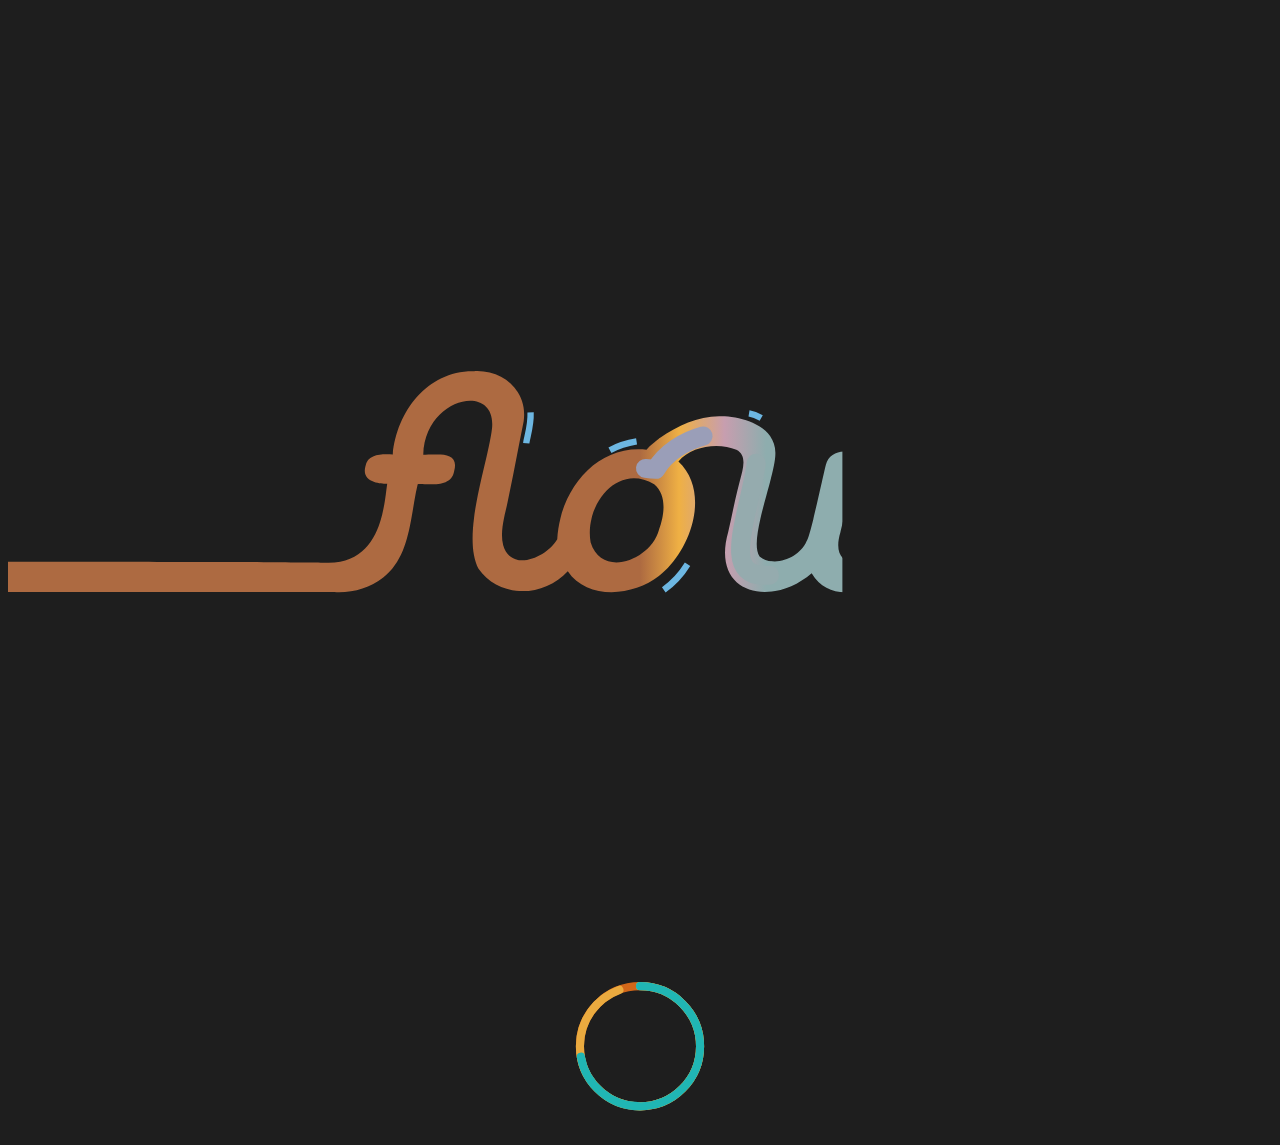
<file: index.html>
<!DOCTYPE html>
<html lang="en">

<head>
    <meta charset="UTF-8">
    <meta http-equiv="X-UA-Compatible" content="IE=edge">
    <meta name="viewport" content="width=device-width, initial-scale=1.0">
    <title>Flow</title>
    <link rel="stylesheet" href="styles/index.css">

</head>

<body>

    <div class="logo_anim_container"></div>

    <div class="success_anim_container"></div>

    <!-- <lottie-player class="logo_svg" src="./data/flow_1.json"  speed="1"  style="width: 300px; height: 300px;" loop autoplay></lottie-player> -->


</body>


<!-- <script src="https://unpkg.com/@lottiefiles/lottie-player@latest/dist/lottie-player.js"></script> -->
<script src="js/lottie.js"></script>

<script>
    var logoAnim = lottie.loadAnimation({
        container: document.querySelector(".logo_anim_container"),
        renderer: 'svg',
        loop: true,
        autoplay: true,
        path: 'data/flow_2.json',
    });


    var successAnim = lottie.loadAnimation({
        container: document.querySelector(".success_anim_container"),
        renderer: 'svg',
        loop: true,
        autoplay: true,
        path: 'data/success.json',
    });

    // logoAnim.onComplete = function (e) { 
    //     logoAnim.setDirection(-1);
    //     logoAnim.play();
    // }
</script>

</html>
</file>
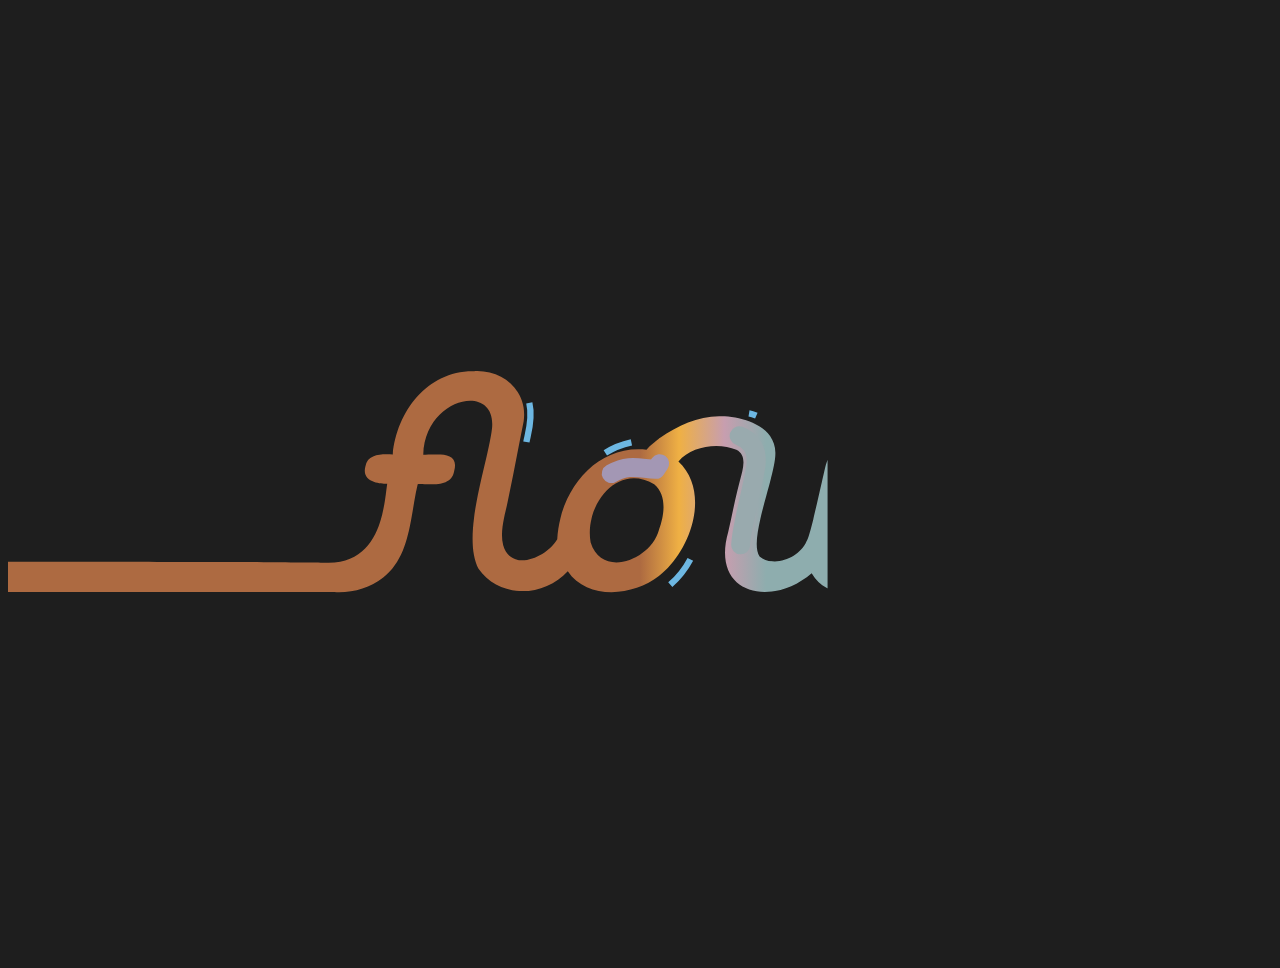
<file: ind.html>
<!DOCTYPE html>
<html lang="en">

<head>
    <meta charset="UTF-8">
    <meta http-equiv="X-UA-Compatible" content="IE=edge">
    <meta name="viewport" content="width=device-width, initial-scale=1.0">
    <title>Flow</title>
    <link rel="stylesheet" href="styles/index.css">

</head>

<body>

    <div class="svg_anim_container"></div>
    <!-- <lottie-player class="logo_svg" src="./data/flow_1.json"  speed="1"  style="width: 300px; height: 300px;" loop autoplay></lottie-player> -->


</body>


<!-- <script src="https://unpkg.com/@lottiefiles/lottie-player@latest/dist/lottie-player.js"></script> -->
<script src="js/lottie.js"></script>

<script>
    var logoAnim = lottie.loadAnimation({
        container: document.querySelector(".svg_anim_container"),
        renderer: 'svg',
        loop: true,
        autoplay: true,
        path: 'data/flow_2.json',

    });

    // logoAnim.onComplete = function (e) { 
    //     logoAnim.setDirection(-1);
    //     logoAnim.play();
    // }
</script>

</html>
</file>
<file: styles/index.css>
:root{
    --bodyBg: #1e1e1e;
    --bodyTxt: #fff;
    --bodyTxt2: #ccc;


}

body{
    background-color: var(--bodyBg);
    color: var(--bodyTxt);
}

.logo_anim_container{
    width: 100%;
    margin: 0 auto;
}


.success_anim_container{
    width: 230px;
    margin: 0 auto;
}
</file>
